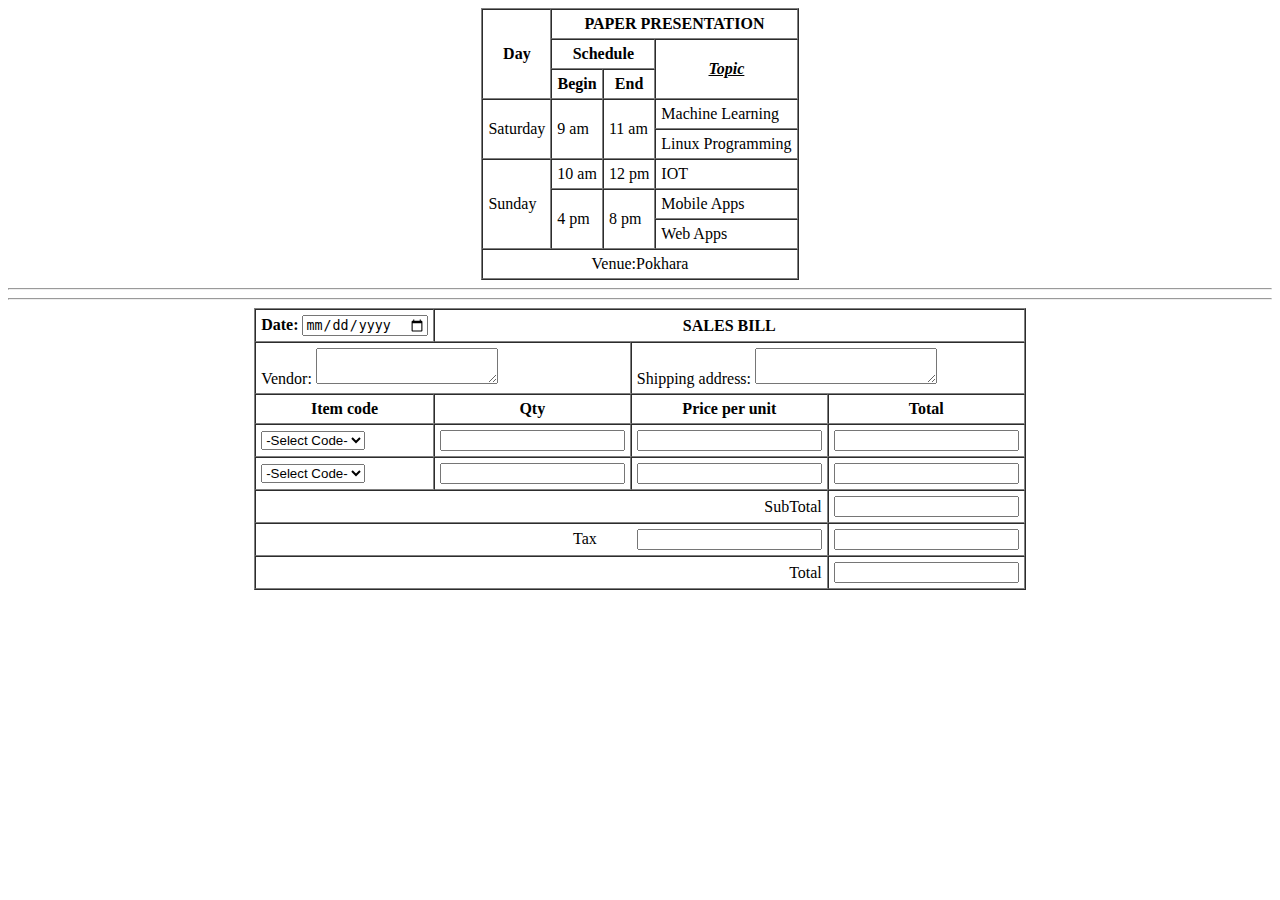
<file: lab-4/index.html>
<!DOCTYPE html>
<head>
    <title>Lab 4</title>
</head>
<body>
            <table border="1" cellspacing="0" cellpadding="5px" align="center">
                <tr>
                <th rowspan="3">Day</th>
                <th colspan="3">PAPER PRESENTATION</th>
            
            </tr>
            <tr>
                <th colspan="2">Schedule</th>
                <th rowspan="2"><u><i>Topic</i></u></th>
            </tr>
            <tr>
                <th>Begin</th>
                <th>End</th>
            </tr>
            <tr>
                <td rowspan="2">Saturday</td>
                <td rowspan="2">9 am</td>
                <td rowspan="2">11 am</td>
                <td>Machine Learning</td>
            </tr>
            <tr>
                <td>Linux Programming</td>
            </tr>
            <tr>
                <td rowspan="4">Sunday</td>
                <td rowspan="2">10 am</td>
                <td rowspan="2">12 pm</td>
                <td>IOT</td>
              </tr>
              <tr>
                <td rowspan="2">Mobile Apps</td>
              </tr>
              <tr>
                <td rowspan="2">4 pm</td>
                <td rowspan="2">8 pm</td>
              </tr>
              <tr>
                <td>Web Apps</td>
              </tr>
              <tr>
                  <td colspan="4" align="center"> Venue:Pokhara </td>
              </tr>
            </table>
            <hr/>
            <hr/>
            <form action="action.php" method="post">
                <table border="1" cellspacing="0" cellpadding="5px" align="center">
                    <tr>
                        <th>Date: <input type="date"/></th>
                        <th colspan="3">SALES BILL</th>
                    </tr>
                    <tr>
                        <td colspan="2"> Vendor: <textarea></textarea></td>
                        <td colspan="2"> Shipping address: <textarea></textarea></td>
                    </tr>
                    <tr>
                        <th>Item code</th>
                        <th>Qty</th>
                        <th>Price per unit</th>
                        <th>Total</th>
                    </tr>
                    <tr>
                        <td>
                            <select id="code" name="code">
                            <option value="">-Select Code-</option>
                            <option value ="2234">2234</option>
                            <option value ="5569">5569</option>
                            <option value ="8765">6528</option>
                            <option value ="1023">1023</option>
                            <option value ="8974">8974</option>
                            </select>
                    </td>
                    <td><input type="number"/></td>
                    <td><input type="number"/></td>
                    <td><input type="number"/></td>
                    </tr>
                    <tr>
                        <td>
                            <select id="code" name="code">
                            <option value="">-Select Code-</option>
                            <option value ="5478">5478</option>
                            <option value ="3321">3321</option>
                            <option value ="1564">1564</option>
                            <option value ="4987">4987</option>
                            <option value ="7763">7763</option>
                            </select>
                        </td>
                        <td><input type="number"/></td>
                        <td><input type="number"/></td>
                        <td><input type="number"/></td>
                    </tr>
                    <tr>
                        <td colspan="3" align="right">SubTotal</td>
                        <td><input type="number"/></td>
                    </tr>
                    <tr>
                        <td colspan="3" align="right">Tax &emsp; &emsp;<input type="number"/></td>
                        <td><input type="number"/></td>
                    </tr>
                    <tr>
                        <td colspan="3" align="right">Total</td>
                        <td><input type="number"/></td>
                    </tr>
                </table>
            </form>
</body>
</html>
</file>
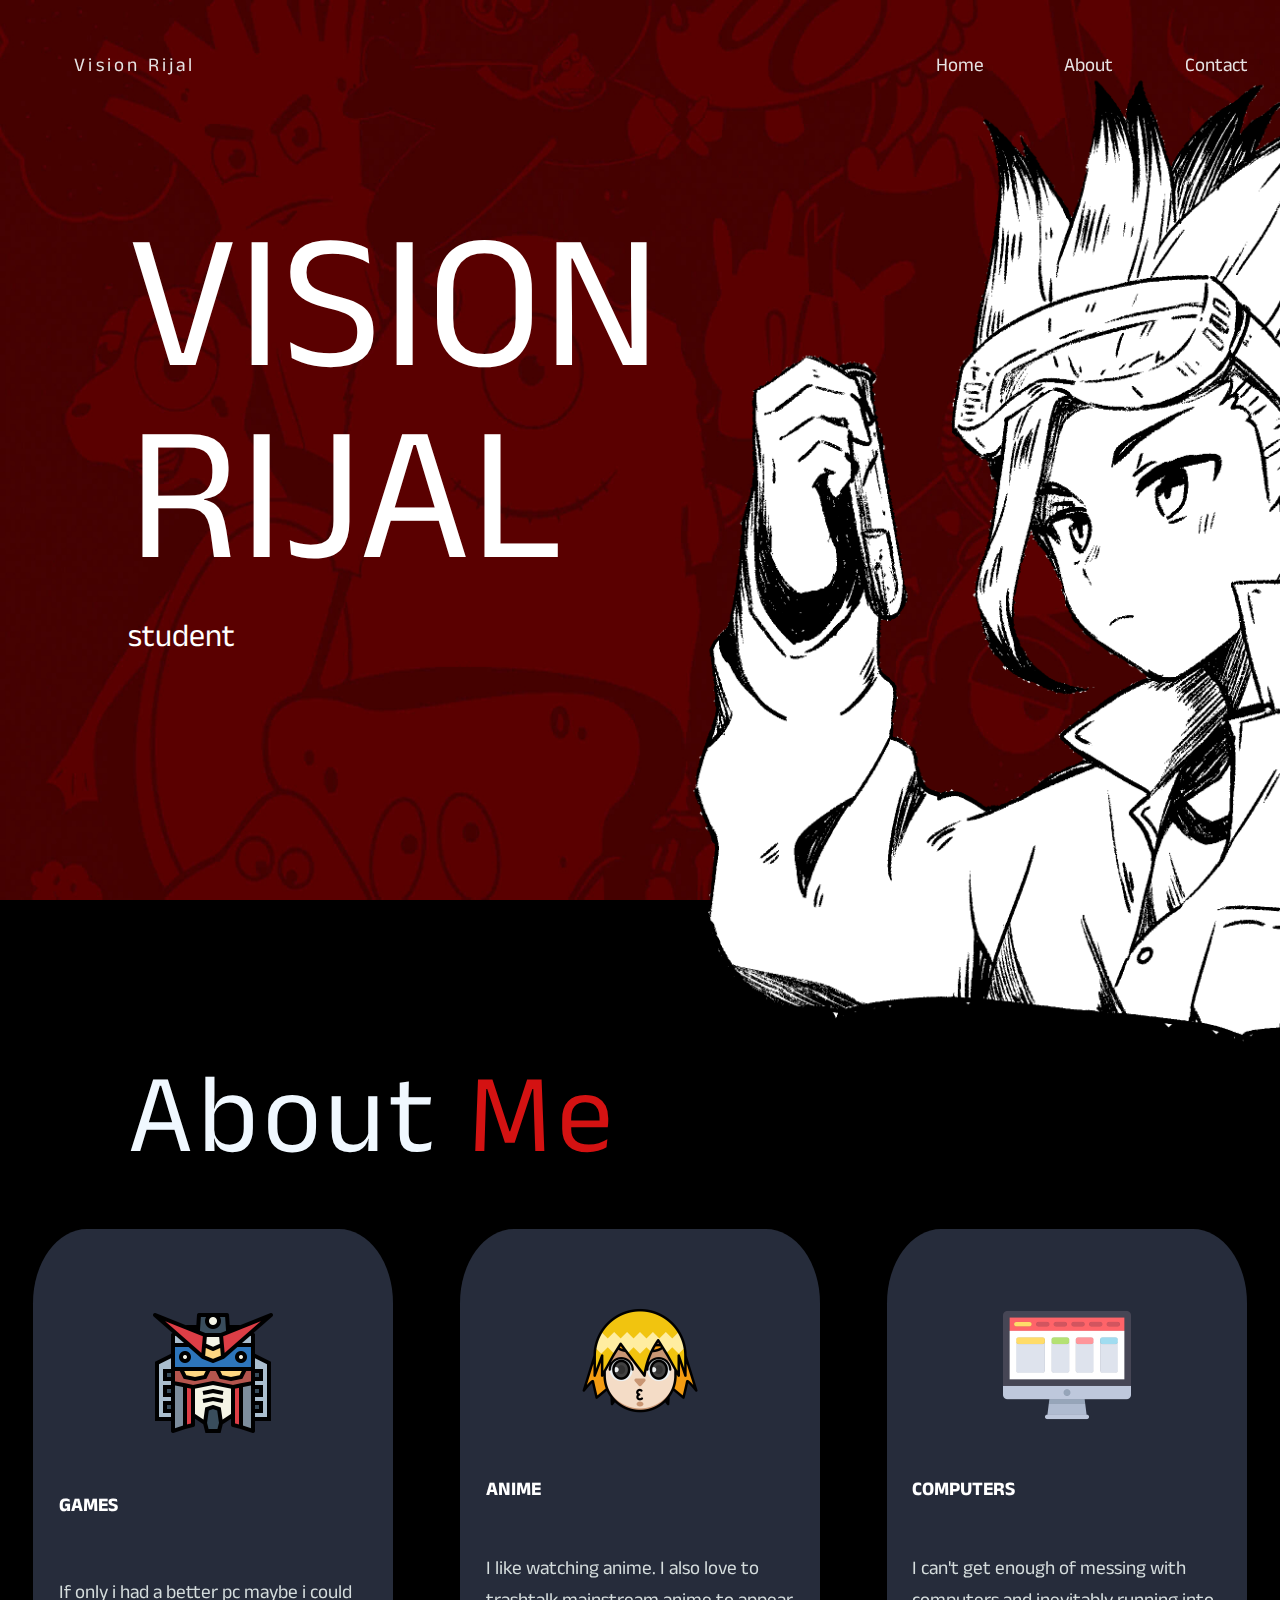
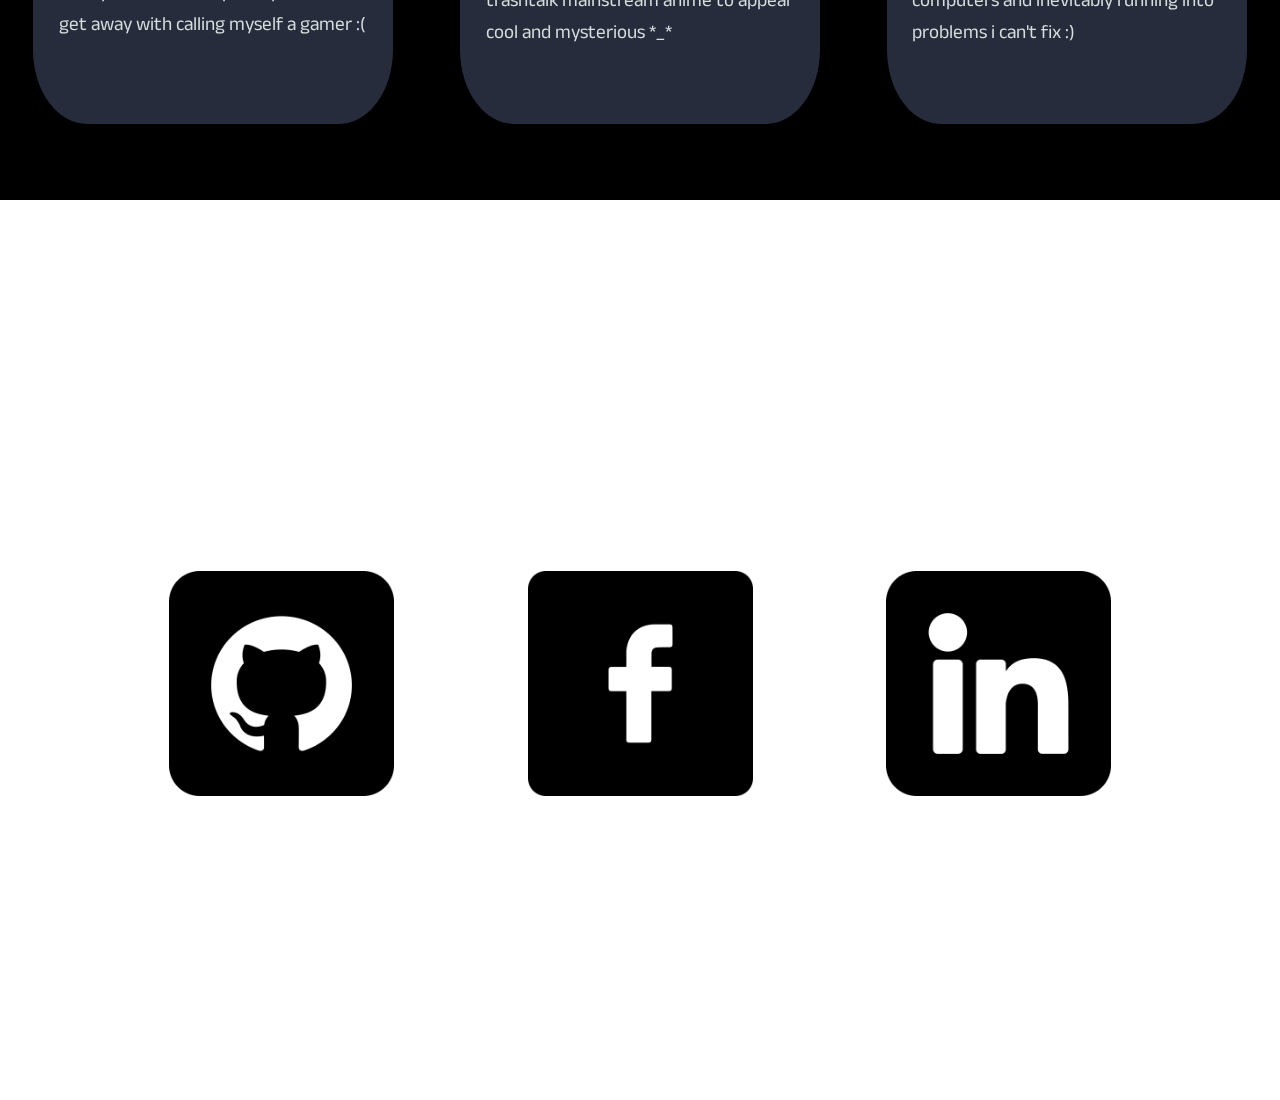
<file: lab-6/index.html>
<!DOCTYPE html>
<html lang="en">

<head>

    <title>Vision</title>
    <link rel="shortcut icon" href="images/avatar.png" type="image/x-icon">
    <meta charset="UTF-8">
    <meta http-equiv="X-UA-Compatible" content="IE=edge">
    <meta name="viewport" content="width=device-width, initial-scale=1.0">
    <!-- css -->
    <link rel="stylesheet" href="styles.css">

    <!-- fonts -->
    <link rel="preconnect" href="https://fonts.googleapis.com">
    <link rel="preconnect" href="https://fonts.gstatic.com" crossorigin>
    <link href="https://fonts.googleapis.com/css2?family=Anek+Odia&display=swap" rel="stylesheet">
    <link href="https://fonts.googleapis.com/css2?family=Nunito+Sans&display=swap" rel="stylesheet">

</head>

<body>

    <nav id="navbar">

        <div class="navbar-logo">
            <a href="https://www.visionrijal.com.np">Vision Rijal</a>
        </div>

        <div class="nav-links">

            <a href="#section1">
                <div class="nav-link">Home</div>
            </a>
            <a href="#section2">
                <div class="nav-link">About</div>
            </a>
            <a href="#section3">
                <div class="nav-link">Contact</div>
            </a>



        </div>
    </nav>

    <div class="home" id="section1">
        <div class="home-text">
            <div>
                <p>VISION</p>
                <p>RIJAL</p>
                <p class="home-text-bio">student</p>
            </div>

        </div>

        <div class="home-image">
            <img src="images/prof.png" alt="profile image">

        </div>

    </div>


    <div class="about" id="section2">

        <div class="about-title">
            About <span>Me</span>
        </div>

        <div class="about-content">
            <div class="card">
                <img src="images/gundam.png" alt="">
                <p>GAMES</p>
                <p>If only i had a better pc maybe i could get away with calling myself a gamer :(</p>
            </div>
            <div class="card">

                <img src="images/avatar.png" alt="">
                <P>ANIME</P>
                <p>I like watching anime. I also love to trashtalk mainstream anime to appear cool and mysterious *_*
                </p>
            </div>
            <div class="card">

                <img src="images/monitor.png" alt="">
                <P>COMPUTERS</P>
                <p>I can't get enough of messing with computers and inevitably running into problems i can't fix :)</p>
            </div>
        </div>

    </div>
    <div class="contact" id="section3">
        <div class="contact-title">Get In Touch</div>

        <div class="contact-content">
            <div class="contact-link">
                <a href=""><img src="images/github.png" alt=""></a>
                <p>Github</p>
            </div>
            <div class="contact-link">
                <a href=""><img src="images/facebook.png" alt=""></a>
                <p>Facebook</p>

            </div>
            <div class="contact-link">
                <a href=""><img src="images/linkedin.png" alt=""></a>
                <p>Linkedin</p>
            </div>
        </div>

    </div>




 <script src="script.js"></script>
</body>

</html>
</file>
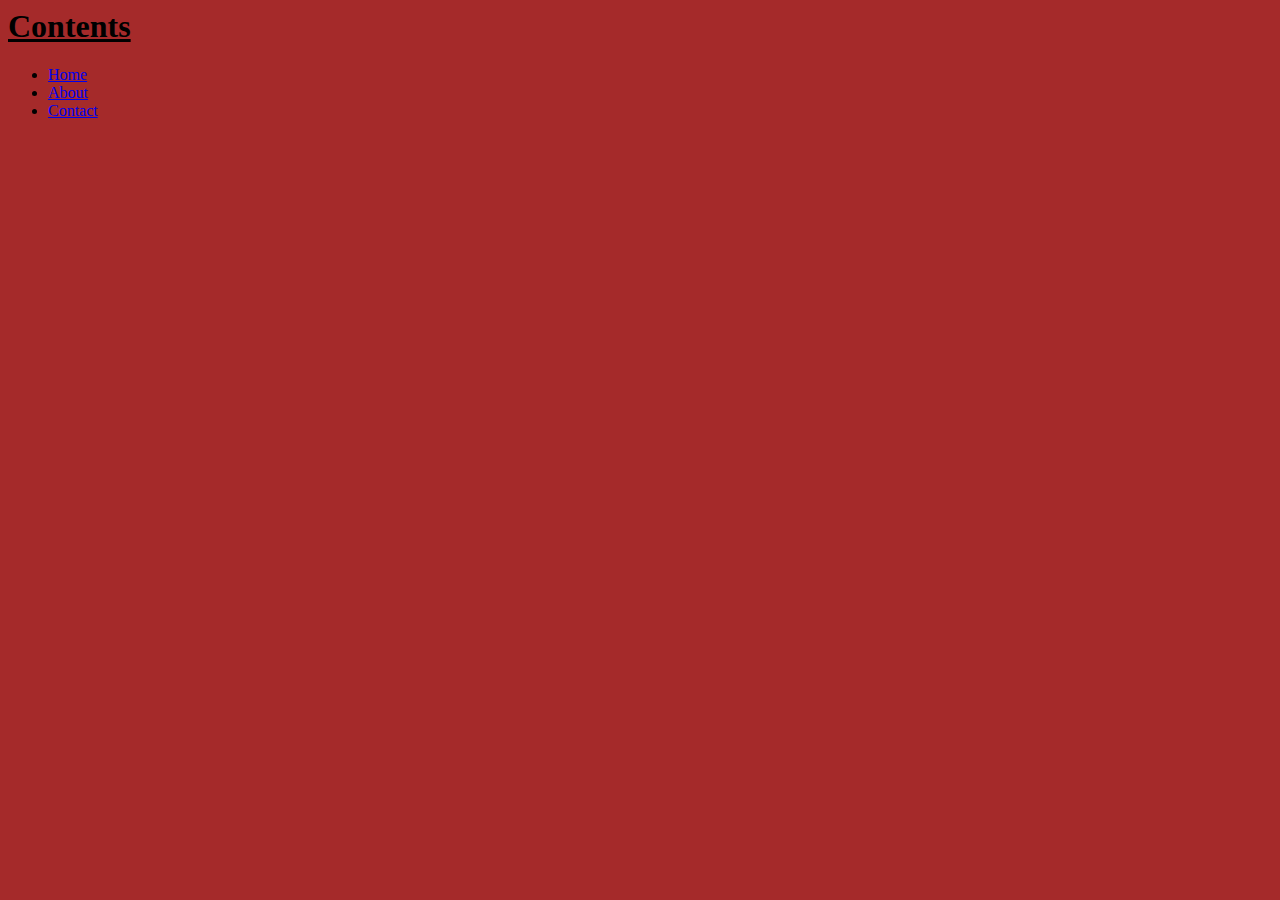
<file: lab-5/navbar.html>
<html>
    <head>
        <title>Navigation bar</title>
        <style>
            body{
                background-color: brown;
            }
        </style>
    </head>
    <body>
        <h1><u>Contents</u></h1>
        <ul id="leftnav"> 
            <li><a href="https://visionrijal.com.np" target="main">Home</a></li>
            <li><a href="https://www.visionrijal.com.np/#section2" target="main">About</a></li>
            <li><a href="signupform.html" target="main">Contact</a></li>
          </ul>
    </body>
</html>
</file>
<file: lab-6/styles.css>
* {
    font-family: 'Anek Odia', sans-serif;
    text-decoration: none;
    list-style: none;
    margin: 0;
    border: 0px;
    padding: 0px;
    box-sizing: border-box;
    scroll-behavior: smooth;
}

body {

    overflow-x: hidden;
    transition: all 0.6s ease-in;
}

body::-webkit-scrollbar {
    width: 0;
}

a {
    color: rgb(231, 227, 227);

}

nav#navbar {
    font-size: 1.2rem;
    padding: 0px;
    background-color: transparent;
    display: flex;
    justify-content: space-between;
    height: 15vh;
    position: fixed;
    /* Set the navbar to fixed position */
    top: 0;
    /* Position the navbar at the top of the page */
    width: 100vw;
    /* Full width */
    z-index: 100;
    /* nav bar appears on top of everything */
    transition: background-color 1s ease;
    align-items: center;

}

.navbar-logo {
    width: 30vh;
    letter-spacing: 0.2rem;

}



.navbar-logo a {
    display: flex;
    justify-content: center;
    align-items: center;
    height: 3rem;
}

.nav-links {

    display: flex;

}

.nav-link {
    width: 10vw;
    height: 10vh;
    display: flex;
    align-items: center;
    justify-content: center;

}

.nav-link:hover {

    background-color: #D41212;
    transition: all 0.6s linear;
    transition-property: background-color;



}



.home {
    display: flex;
    justify-content: space-evenly;
    height: 100vh;
    background-image: url('images/achtergrond-StudioSchurk-1500x915.jpg');
    background-size: 100% 100%;
    scroll-behavior: smooth;

}

.home-text {
    display: flex;
    flex-direction: column;
    font-size: 12rem;
    letter-spacing: 0.7 rem;
    line-height: 1;
    color: rgb(255, 255, 255);
    font-family: 'Nunito Sans', sans-serif;
    justify-content: center;
    align-self: center;
    justify-self: flex-end;
    margin-left: 10%;
    animation: left-to-right 2s linear;

}

.home-text-bio {
    font-size: 2rem;
    letter-spacing: normal;

}

.home-image img {
    align-items: flex-end;
    display: flex;
    height: 115vh;
    width: auto;
    filter: grayscale(100%);
    margin-top: 5vh;
}

.about {
    display: flex;
    flex-direction: column;
    justify-content: center;
    align-items: center;
    /* background-image: url("images/wp5136584-cool-red-anime-wallpapers.jpg") ; */
    background-color: black;
    background-repeat: no-repeat;
    background-size: cover;
    height: 100vh;
    width: auto;
    color: #A3152B;
    


}

.about-title {
    font-size: 7rem;
    letter-spacing: 0.3rem;
    border-radius: 10%;
    align-self: flex-start;
    margin-top: 5%;
    margin-left: 10%;
    color: aliceblue;
    text-align: center;
}

.about-title span {
    color: #D41212;
}

.about-content {

    display: flex;
    width: 100vw;
    justify-content: space-around;
    align-items: stretch;
}

.about-bio {
    font-size: 2rem;
    color: #9b1515;
}

.highlight {
    color: white;
    font-size: 1.3;
}

.card {
    height: 55vh;
    width: 40vh;
    display: flex;
    flex-direction: column;
    justify-content: space-evenly;
    align-items: center;
    gap: 3%;
    color: rgb(213, 221, 221);
    background-color: #262C3B;
    box-shadow: 0 4px 8px 0 rgba(0, 0, 0, 0.2), 0 6px 20px 0 rgba(0, 0, 0, 0.19);
    backdrop-filter: blur(10px);
    border-radius: 15%;
    text-align: left;
    font-size: 1.2rem;
    padding: 3% 2%;


}

.card>p:first-of-type {
    color: rgb(255, 255, 255);
    font-weight: bold;
    align-self: flex-start;
}

.card img {
    height: 8rem;
    width: auto;
}

.contact {
    display: flex;
    flex-direction: column;
    height: 100vh;
    padding: 8%;
    color: white;
}

.contact-title {
    font-size: 10rem;
}

.contact img {
    height: 20vh;
}

.contact div a img {
    height: 25vh;
    transition: all 0.3s cubic-bezier(0.23, 1, 0.320, 1);

}

.contact div a img:hover {
    filter: invert(87%);
    transform: scale(1.2);


}

.contact-content {
    display: flex;
    justify-content: space-around;
}

.contact-link {
    display: flex;
    align-items: center;
    justify-content: center;
    flex-direction: column;

}

.contact-link p {
    font-size: 2rem;
}
@keyframes left-to-right {
        0%{
            color: transparent;
        }
        100%{
            color: aliceblue;
        }
}
</file>
